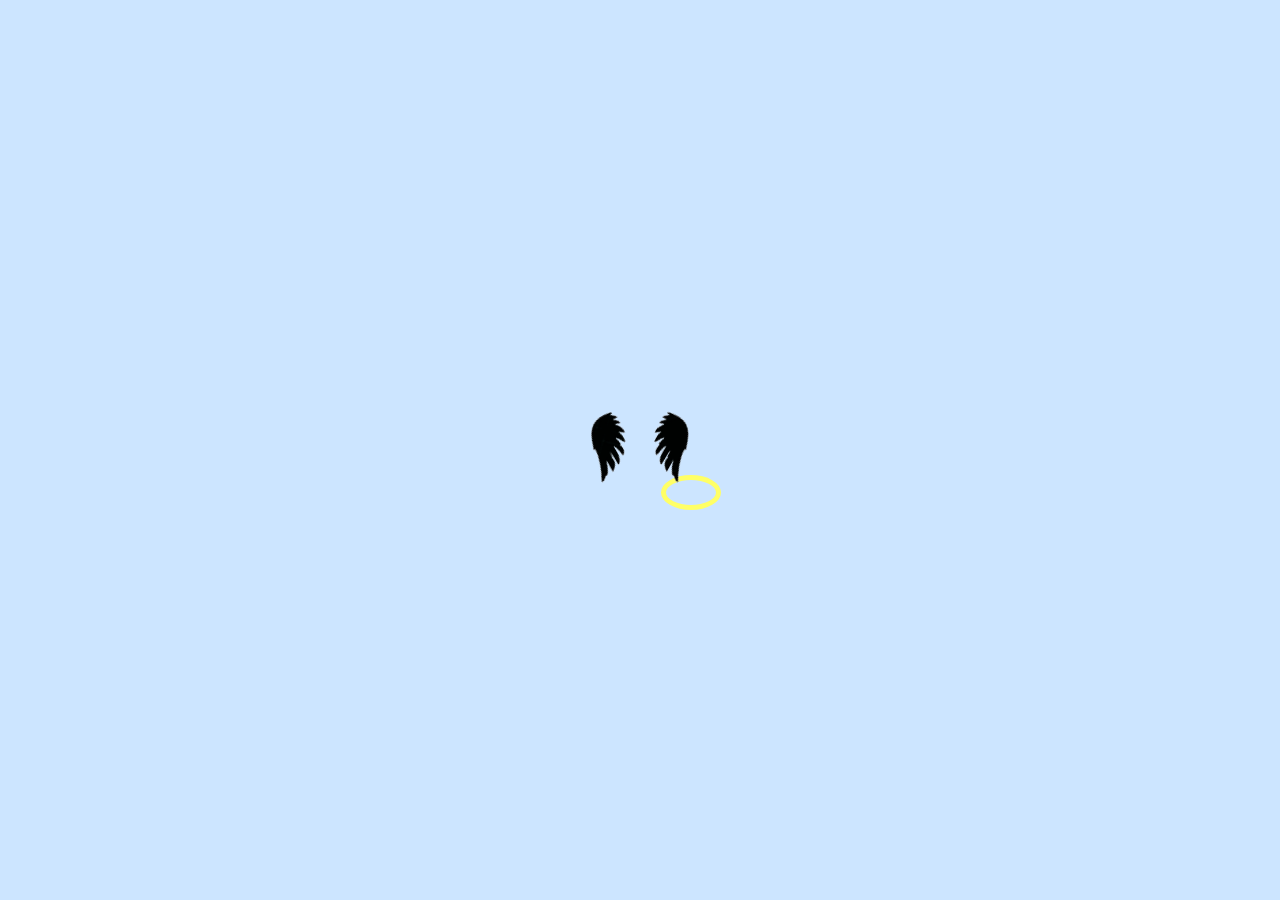
<file: 11_HM/index.html>
<!DOCTYPE html>
<html lang="en">
<head>
    <meta charset="UTF-8">
    <title>Интересно</title>
    <link rel="stylesheet" href="https://cdnjs.cloudflare.com/ajax/libs/font-awesome/5.15.1/css/all.min.css" integrity="sha512-+4zCK9k+qNFUR5X+cKL9EIR+ZOhtIloNl9GIKS57V1MyNsYpYcUrUeQc9vNfzsWfV28IaLL3i96P9sdNyeRssA==" crossorigin="anonymous" />

    <style>
        *{
            margin: 0;
            padding: 0;
            box-sizing: border-box;
        }
        html, body{
            height: 100%;
            width: 100%;
        }
        body{
            display: flex;
            align-items: center;
            justify-content: center;

            background-color: #CCE5FF;
        }

        .heart{
            position: relative;
            height: 90px;
            width: 100px;
            display: flex;
            align-items: center;
            justify-content: center;
        }
        .heart_icon{
            font-size: 100px;
            color: #FF3333;
            transition: 0.2s;
        }
        .heart_icon:hover{
            color: #DE2E2E;
        }
        .heart::before, .heart::after{
            position: absolute;
            z-index: -1;
            top: -10px;
            transition: 1s;
        }
        .heart::before{
            content: url('left_wing.png');
            left: -53px;

            transform-origin: right center;
            transform: rotateZ(-120deg);
        }
        .heart::after{
            content: url('right_wing.png');
            right: -53px;

            transform-origin: left center;
            transform: rotateZ(120deg);
        }
        @keyframes left-wing-animate{
            0%{
                transform: rotateZ(10deg) scale(1.5);
            }
            100%{
                transform: rotateZ(-100deg) scale(1.5);
            }
        }
        @keyframes right-wing-animate{
            0%{
                transform: rotateZ(-10deg) scale(1.5);
            }
            100%{
                transform: rotateZ(100deg) scale(1.5);
            }
        }
        .heart:hover::after, .heart:hover::before{
            animation-duration: 2s;
            animation-delay: 1.1s;
            animation-timing-function: ease-in-out;

            animation-iteration-count: infinite;
            animation-direction: alternate;
        }
        .heart:hover::before{
            transform: rotateZ(10deg) scale(1.5);

            animation-name: left-wing-animate;
            
        }
        .heart:hover::after{
            transform: rotateZ(-10deg) scale(1.5);

            animation-name: right-wing-animate;
        }
        .heart_icon{
            position: relative;
        }
        .heart_icon::after{
            content: '';
            display: block;
            position: absolute;

            top: 25px;
            left: 21px;

            height: 25px;
            width: 50px;
            border-radius: 50%;
            border: 5px solid #FFFF66;

            z-index: -1;

            transition: .6s;
        }
        .heart:hover .heart_icon::after{
            top: -40px;

            animation-name: nimb-animate;
            animation-duration: .5s;
            animation-delay: .7s;
            animation-timing-function: linear;

            animation-iteration-count: infinite;
            animation-direction: alternate;
        }
        @keyframes nimb-animate{
            0%{
                top: -40px;
            }
            100%{
                top: -35px;
            }
        }

    </style>
</head>
<body>
    <div class="heart">
        <i class="fas fa-heart heart_icon"></i>
    </div>
</body>
</html>
</file>
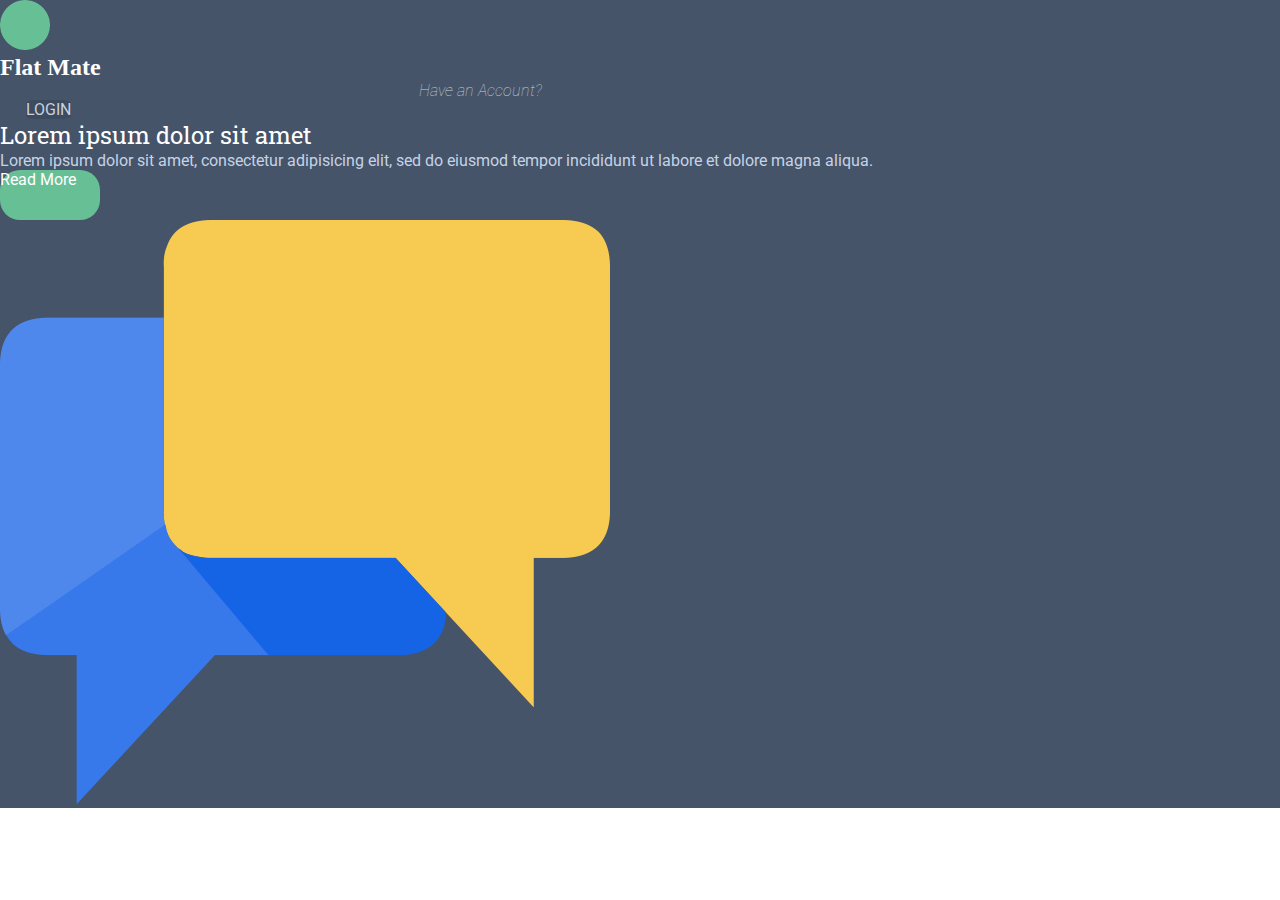
<file: 24_HM/index.html>
<!DOCTYPE html>
<html lang="ru">
<head>
    <meta charset="UTF-8">
    <meta name="viewport" content="width=device-width, initial-scale=1.0">
    <title>Flat Mate bootstrap</title>

    <link href="https://cdn.jsdelivr.net/npm/bootstrap@5.0.0-beta1/dist/css/bootstrap.min.css" rel="stylesheet" integrity="sha384-giJF6kkoqNQ00vy+HMDP7azOuL0xtbfIcaT9wjKHr8RbDVddVHyTfAAsrekwKmP1" crossorigin="anonymous">
    <script src="https://cdn.jsdelivr.net/npm/bootstrap@5.0.0-beta1/dist/js/bootstrap.bundle.min.js" integrity="sha384-ygbV9kiqUc6oa4msXn9868pTtWMgiQaeYH7/t7LECLbyPA2x65Kgf80OJFdroafW" crossorigin="anonymous"></script>
    <link rel="preconnect" href="https://fonts.gstatic.com">
    <link href="https://fonts.googleapis.com/css2?family=Roboto:ital,wght@0,100;0,300;0,400;0,500;0,700;0,900;1,300;1,400;1,500;1,700;1,900&display=swap" rel="stylesheet">
    <link href="https://fonts.googleapis.com/css2?family=Roboto+Slab:wght@100;200;300;400;500;600;700;800;900&display=swap" rel="stylesheet">
    <style>
        *{
            padding: 0;
            margin: 0;
            box-sizing: border-box;
        }
        html, body{
             height: 100%;
        }

        .header{
            background-color: #455469;
        }
        .heaeder__content{

        }
        .login_button{
            width: 70px;
            height: 30px;
            background-color: #3d4b60;
            border-radius: 20%;
            text-decoration: none;
            text-transform: uppercase;
            font-family: Roboto;
            font-weight: 400;
            color: #cad1db;
            margin-left: 2%;
        }
        .login_intro{
            font-family: Roboto;
            font-weight: 100;
            font-style: italic;
            color: #c9ced7;
            text-align: center;
            width: 75%;
        }
        .simple__button{
            display: block;
            width: 100px;
            height: 50px;
            background-color: #67bf95;
            text-decoration: none;
            
            border-radius: 20px;

            font-family: Roboto;
            font-weight: 400;
            color: #ffffff;
        }
        .header__main__text h2{
            font-family: 'Roboto Slab', serif;
            font-weight: 400;
            color: #ffffff;
            margin: 0;
        }
        .header__main__text p{
            font-family: Roboto;
            font-weight: 400;
            color: #c5d2e5;
            margin: 0;
        }
        @media(max-width: 460px)
        {
            .header__main{
                flex-direction: column;
            }
            .header__main__text{
                text-align: center;
                align-items: center;
                margin-bottom: 10%;
            }
        }
    </style>
</head>
<body>
    <div class="header">
        <div class="header__content w-75 mx-auto py-5">
            <div class="header__up d-flex align-items-center justify-content-between mb-5">
                <div class="header__logo d-flex align-items-center">
                    <img src="header_logo.png" style="width: 50px; height: 50px;" alt="">
                    <h2 style="color: #fff;">Flat Mate</h2>
                </div>
                <div class="header__login d-flex align-items-center">
                    <p class="m-0 login_intro">Have an Account?</p>
                    <a href="" class="login_button d-flex align-items-center justify-content-center">
                        <span>login</span>
                    </a>
                </div>
            </div>

            <div class="header__main d-flex align-items-center justify-content-around">
                <div class="header__main__text w-75 d-flex flex-column">
                    <h2>Lorem ipsum dolor sit amet</h2>
                    <p class="w-75 m-0">Lorem ipsum dolor sit amet, consectetur adipisicing elit, sed do eiusmod tempor incididunt ut labore et dolore magna aliqua.</p>
                    <a href="" class="simple__button d-flex align-items-center justify-content-center m-0">
                        <span>Read More</span>
                    </a>
                </div>
                <div class="header__main__img w-50 h-50">
                    <img src="vector_smart_object_13.png" class="w-100 h-100" alt="">
                </div>
            </div>
        </div>
    </div>
</body>
</html>
</file>
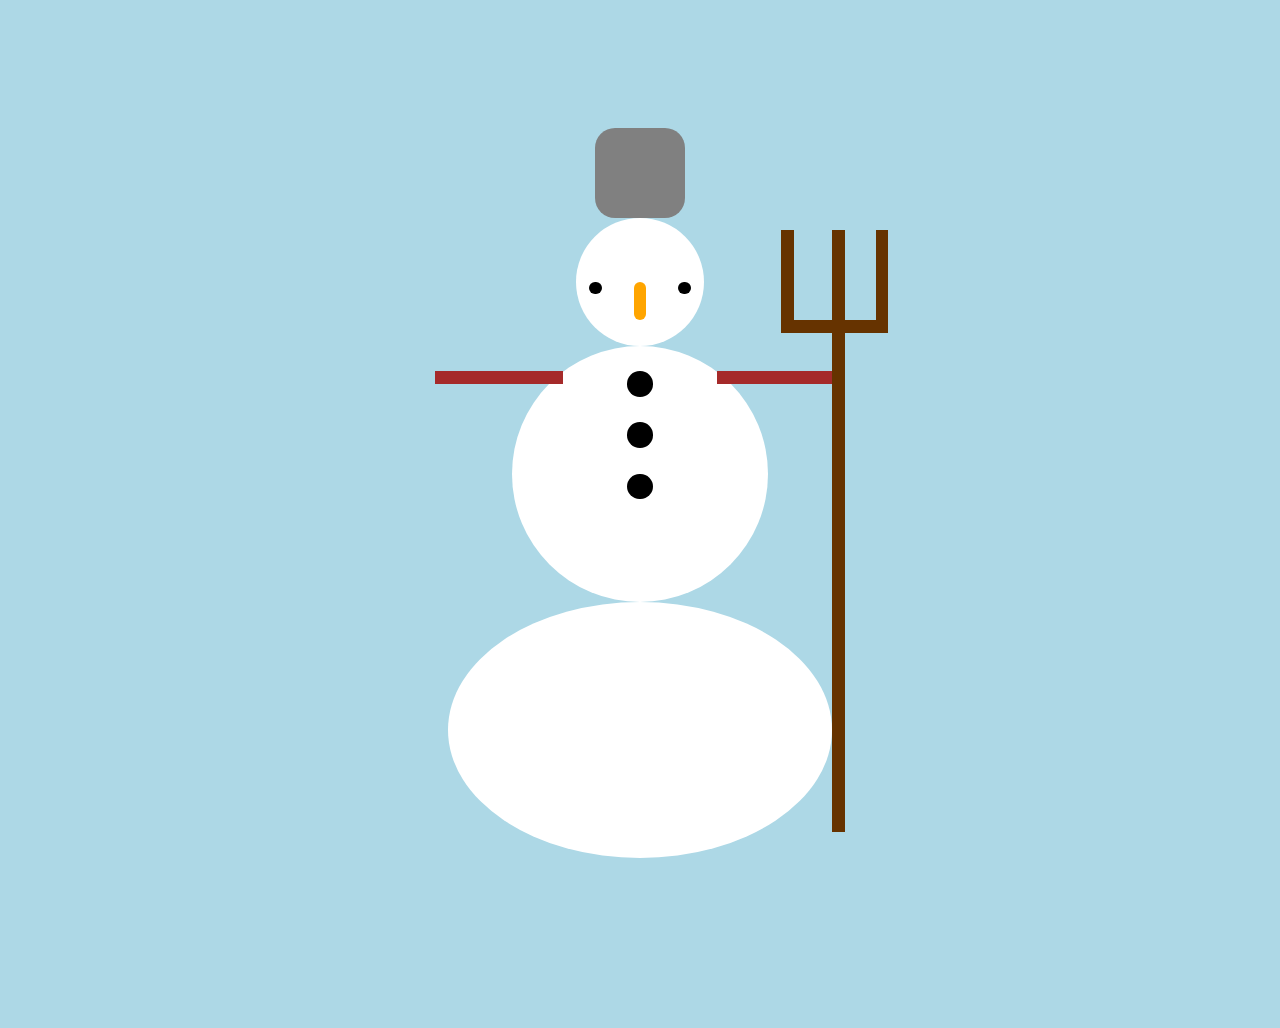
<file: 8_HM/index.html>
<!DOCTYPE html>
<html lang="ru">
    <head>
        <title>8 день</title>
        <link rel="stylesheet" href="style.css">
    </head>
    <body>
        <!-- <div class="filler"></div>
        <div class="pyramide">
            <div class="fisrt_floor"></div>
            <div class="second_floor"></div>
            <div class="third_floor"></div>
        </div> -->

        <!--Четвертое задание-->
        <!-- <div class="first_line line"></div><div class="second_line line"></div><div class="third_line line"></div><div class="fourth_line line"></div> -->

        <!--пятое задание-->
        <!-- <div class="text">Lorem ipsum dolor sit amet consectetur, adipisicing elit. Asperiores perferendis nulla corrupti sit aliquid voluptates pariatur molestiae in quas fuga. Rem unde laudantium nihil error maxime aliquid, dolore voluptas est.</div> -->
        
        <!--шестое задание-->
        <div class="filler"></div>
        <div class="snowman">
            <div class="bucket"></div>
            <div class="first_snowball snowball">
                <div class="eye_left"></div>
                <div class="eye_right"></div>
                <div class="carrot"></div>
            </div>
            <div class="second_snowball snowball">
                <div class="left_arm"></div>
                <div class="shirt_button-1"></div>
                <div class="shirt_button-2"></div>
                <div class="shirt_button-3"></div>
                <div class="right_arm"></div>
                <div class="broom"></div>
                <div class="stick1"></div>
                <div class="stick2"></div>
                <div class="stick3"></div>
                <div class="stick4"></div>
            </div>
            <div class="third_snowball snowball"></div>
        </div>
    </body>
</html>
</file>
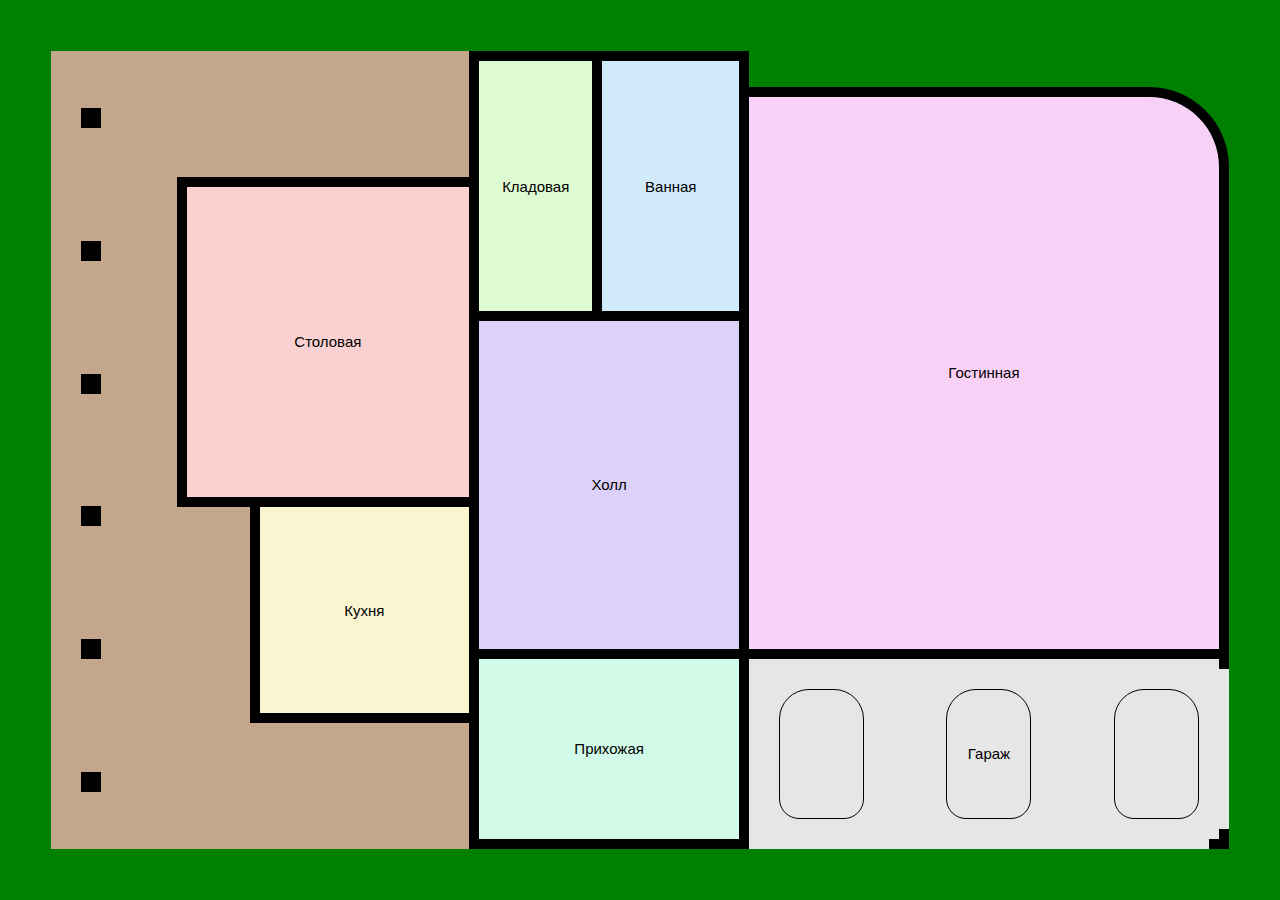
<file: 9_HM/index.html>
<!DOCTYPE html>
<html lang="ru">
    <head>
        <title>Дз 9 для 04,01,2020</title>
        <link rel="stylesheet" href="style.css">
        <script src="measure.js"></script>
    </head>
    <body>
        <div class="flat">
            <div class="flat___left_part">
                <div class="terrace measurable">
                    <div class="size-x size"></div>
                    <div class="size-y size"></div>

                    <div class="terrace__pillars">
                        <div></div>
                        <div></div>
                        <div></div>
                        <div></div>
                        <div></div>
                        <div></div>
                    </div>
                    <div class="terrace__rooms">
                        <div class="dining measurable">Столовая
                            <div class="size-x size"></div>
                            <div class="size-y size"></div>
                        </div>
                        <div class="kitchen measurable">Кухня
                            <div class="size-x size"></div>
                            <div class="size-y size"></div>
                        </div>
                    </div>
                </div>
            </div>
            <div class="flat__centre_part">
                <div class="centre__up">
                    <div class="storage measurable">Кладовая
                        <div class="size-x size"></div>
                        <div class="size-y size"></div>
                    </div>
                    <div class="bathroom measurable">Ванная
                        <div class="size-x size"></div>
                        <div class="size-y size"></div>
                    </div>
                </div>
                <div class="hall measurable">Холл
                    <div class="size-x size"></div>
                    <div class="size-y size"></div>
                </div>
                <div class="entry measurable">Прихожая
                    <div class="size-x size"></div>
                    <div class="size-y size"></div>
                </div>
            </div>
            <div class="flat__right_part">
                <div class="guest measurable">Гостинная
                    <div class="size-x size"></div>
                    <div class="size-y size"></div>
                </div>
                <div class="garage measurable">Гараж
                    <div class="size-x size"></div>
                    <div class="size-y size"></div>

                    <div class="garage-pillars">
                        <div class="garage-pillar garage-pillar-top"></div>
                        <div class="garage-pillar garage-pillar-bottom-1"></div>
                        <div class="garage-pillar garage-pillar-bottom-2"></div>
                    </div>

                    <div class="cars">
                        <div class="spot">
                            <div class="car"></div>
                        </div>
                        <div class="spot">
                            <div class="car"></div>
                        </div>
                        <div class="spot">
                            <div class="car"></div>
                        </div>
                        <div class="spot">
                            <div class="car"></div>
                        </div>
                    </div>
                </div>
            </div>
        </div>
    </body>
</html>
</file>
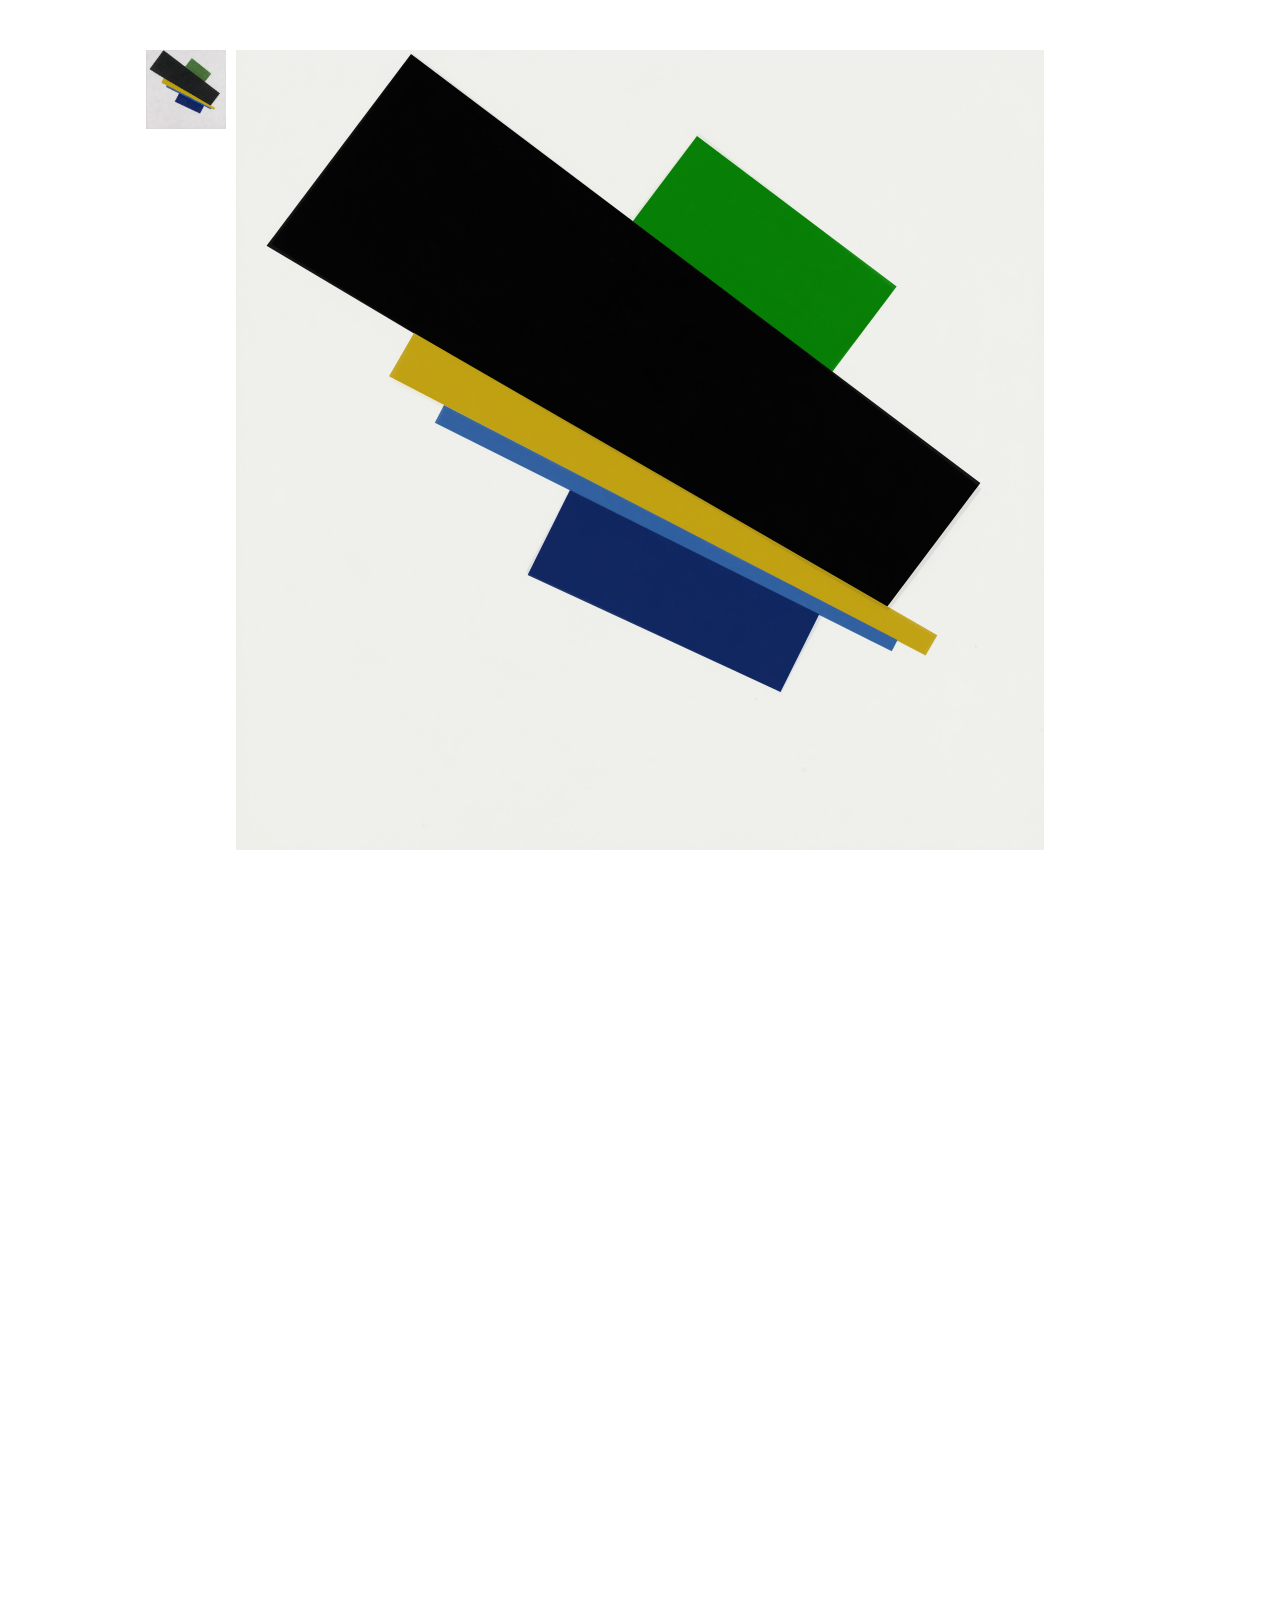
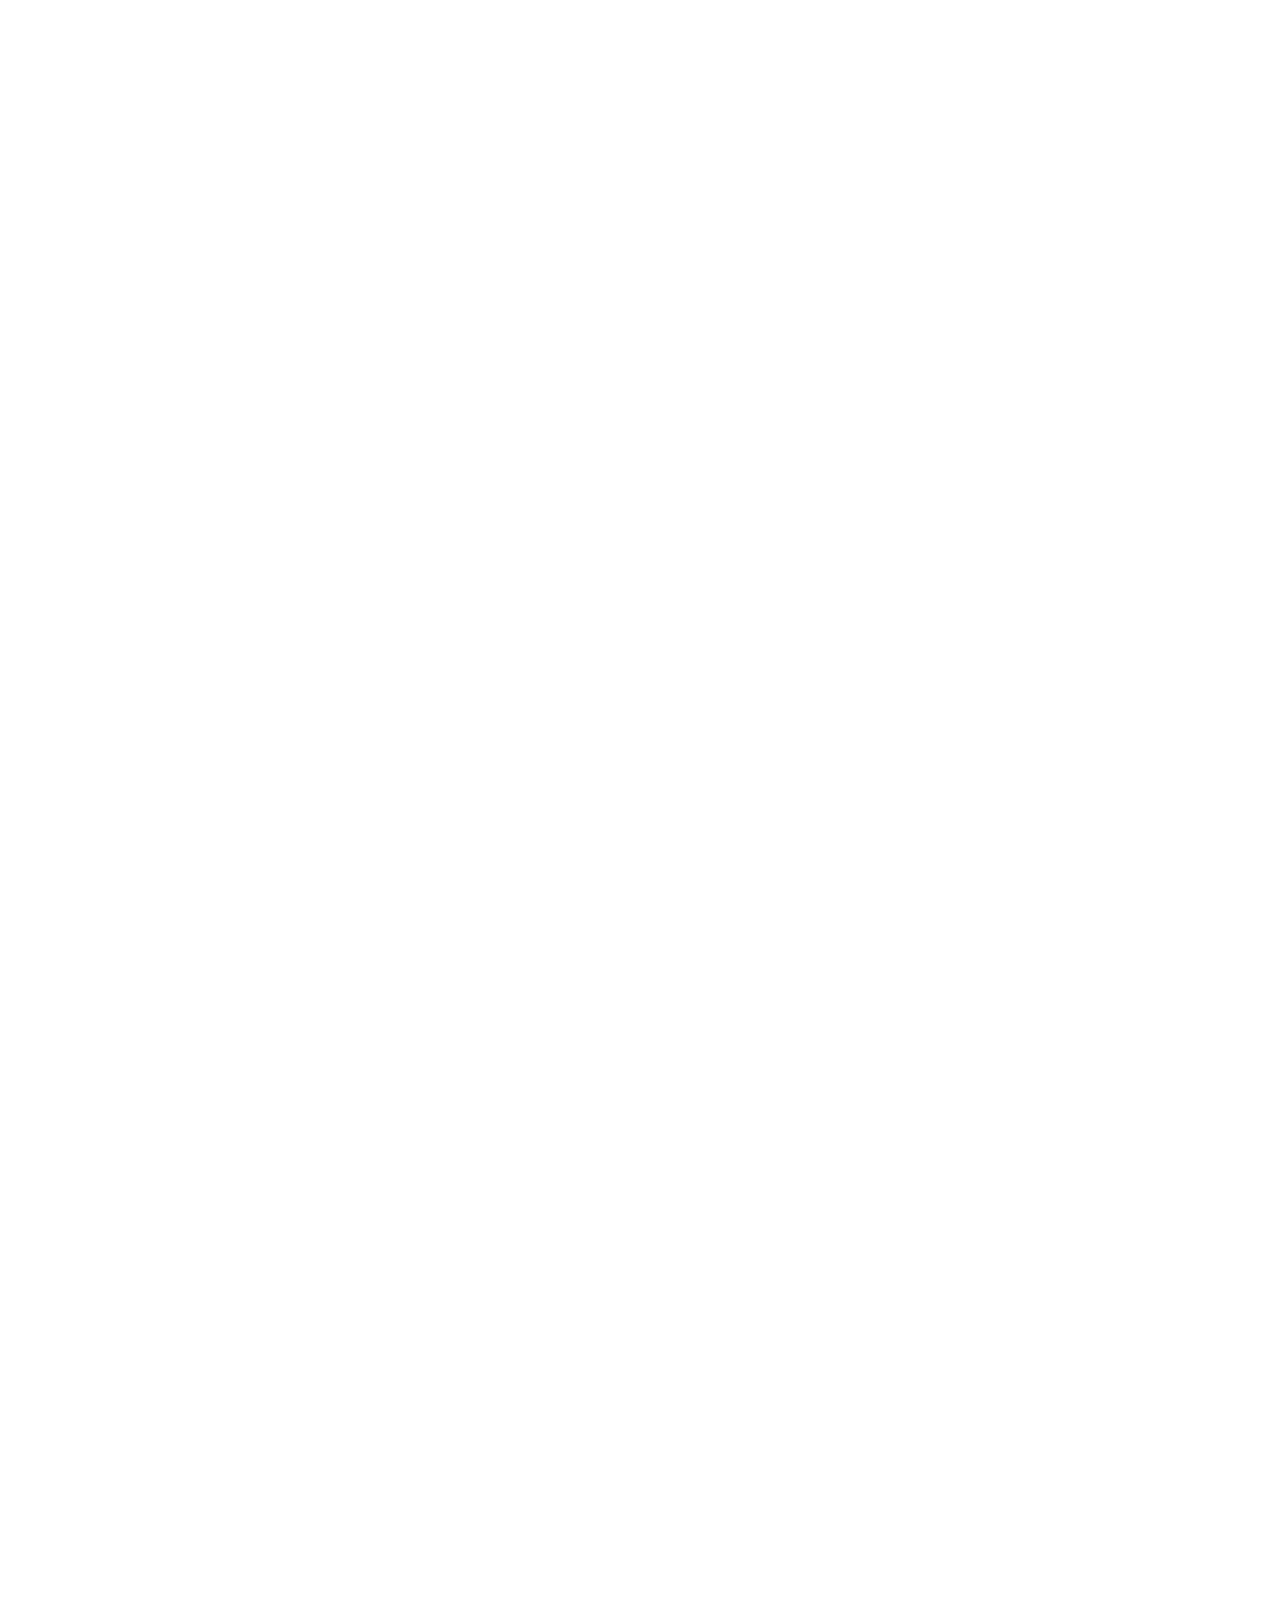
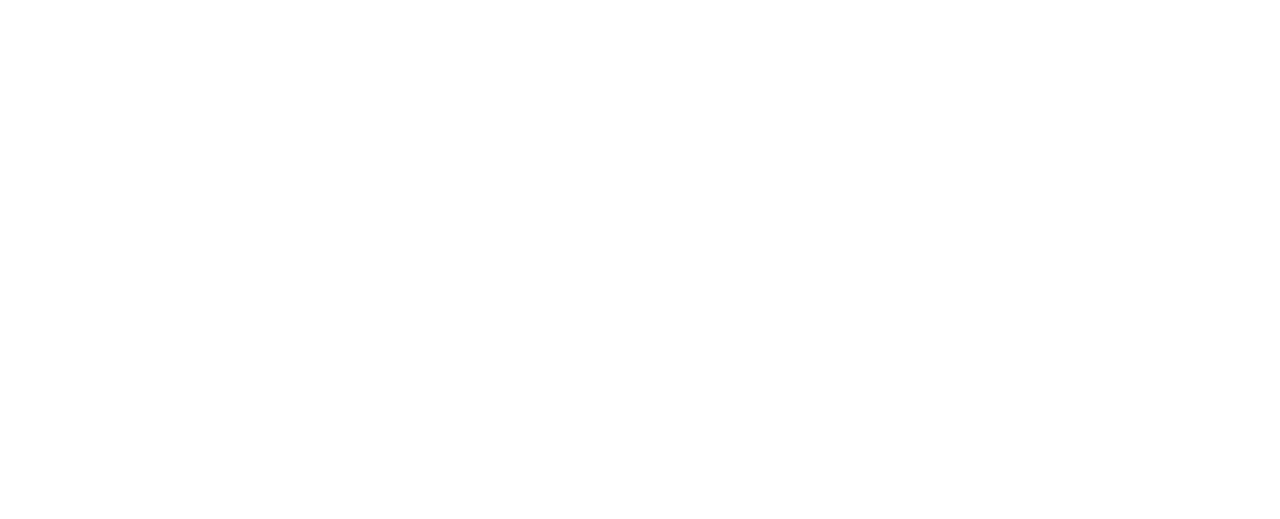
<file: 10_HM/painting.html>
<!DOCTYPE html>
<html lang="en">
<head>
  <meta charset="UTF-8">
  <title>Малевич</title>
  <style>
    * {
      box-sizing: border-box;
      padding: 0;
      margin: 0;
    }

    html {
      height: 100%;
    }

    body {
      min-height: 100%;
      display: flex;
      align-items: center;
      justify-content: center;
    }

    .easel{
      height: 800px;
      position: relative;
    }

    .palette {
      position: absolute;
      top: 0;
      left: 0;
      width: 80px;
      transform: translateX(-100%) translateX(-10px)
    }

    .reference {
      position: relative;
      z-index: 2;
      height: 100%;
      opacity: 0.1;
    }

    .canvas {
      position: absolute;
      top: 0;
      right: 0;
      bottom: 0;
      left: 0;
      z-index: 1;

      background-color: #f1f2ec;
    }


    .shape {
      position: absolute;
      top: 0;
      left: 0;
      width: 100px;
      height: 100px;

      background-color: grey;
    }


    /* изи */
    .rect1 {
      transform-origin: top left;
      transform: translate(190px, 190px) rotateZ(-45deg) scale(1.2, 0.8);
      background-color: #efa601;
    }
    .rect2-parent{
      perspective: 250px;
    }
    .rect2{
      transform-origin: top left;
      transform: translate(125px, 369px) rotateZ(-44deg) scale(3.7, .27) rotateY(-25deg);
      background-color: #170b3b;
    }
    .rect3-parent{
      perspective: 250px;
      perspective-origin: left center;
    }
    .rect3{
      background-color: #020202;
      transform: translate(204px, 309px) rotateZ(-33deg) rotateY(180deg) rotateX(7deg) scale(0.99, .93);
    }
    .rect4{
      transform-origin: top left;
      transform: translate(197px, 456px) rotateZ(-33deg) scale(3.15, 0.86);
      background-color: #e42d03;
    }
    .rect5{
      transform-origin: top left;
      transform: translate(435px, 404px) rotateZ(-33deg) scale(1.75, .87);
      background-color: #000000;
    }
    .rect6{
      transform-origin: top left;
      transform: translate(383px, 522px) scale(2.37, 2.39) rotateZ(-1.2deg);
      background-color: #d99e02;
    }





    /* медиум */
    .rect1_1{
      transform-origin: top left;
      transform: translate(179px, 37px) scale(2.75, 2.72);
      background-color: #000000;
    }
    .rect2_1{
      transform-origin: top left;
      transform: translate(47px, 352px) scale(1.1, 1.75);
      background-color: #f7ac04;
    }
    .rect3_1{
      transform-origin: top left;
      transform: translate(119px, 527px) scale(.7, .63);
      background-color: #8f3d0a;
    }
    .rect4_1{
      transform-origin: top left;
      transform: translate(183px, 445px) scale(.9, .87);
      border-radius: 50%;
      border: 18px solid;
      border-color: #8d4218;
      background-color: transparent;
    }
    .rect5_1-parent{
      perspective: 250px;
      perspective-origin: top left;
    }
    .rect5_1{
      transform-origin: top left;
      transform: translate(266px, 577px) rotateZ(-35deg) scale(2.25, 21) rotateX(-75.5deg);
      background-color: #1c3c62;
    }
    .rect6_1{
      transform-origin: top left;
      transform: translate(457px, 692.5px) rotateZ(-38.5deg) scale(1.58, .46);
      background-color: #000000;
    }



    /* хард   */
    .rect1_2{
      transform-origin: top left;
      transform: translate(461px, 86px) rotateZ(37deg) scale(2.5, 1.07);
      background-color: green;
    }
    .rect2_2-parent{
      perspective: 500px;
      perspective-origin: right center;
      transform-origin: left top;
      transform: translate(175px, 4px) rotateZ(37deg) scale(7.15, 2);
    }
    .rect2_2{
      transform-origin: left top;
      transform: rotateY(135deg) scale(3.4, 1.2);
      background-color: #000;
    }
    .rect3_2-parent{
      perspective: 500px;
      perspective-origin: right center;
      transform-origin: top left;
      transform: translate(178px, 283px) rotateZ(30deg) scale(6, .5);
    }
    .rect3_2{
      transform-origin: left top;
      transform: rotateY(141deg) scale(9, 1);
      background-color: #c1a214;
    }
    .rect4_2-parent{
      perspective: 1000px;
      perspective-origin: right center;
      transform-origin: top left;
      transform: translate(208px, 355px) rotateZ(27.4deg) scale(5.1, .2);
    }
    .rect4_2{
      transform-origin: left top;
      transform: rotateY(118.4deg) scale(6.85, 1);
      background-color: #3361a0;
    }
    .rect5_2-parent{
      perspective: 1000px;
      perspective-origin: right center;
      transform-origin: left top;
      transform: translate(334px, 440px) rotateZ(26.5deg) scale(2.8, .95);
    }
    .rect5_2{
      transform-origin: left top;
      transform: rotateY(71deg);
      background-color: #112760;
    }
  </style>
</head>
<body>
  <!-- изи -->
  <!-- <div class="easel">
    <img class="palette" src="easy.jpg"/>
    <img class="reference" src="easy.jpg">
    <div class="canvas">
      <div class="shape rect1"></div>
      <div class="rect2-parent">
        <div class="shape rect2"></div>
      </div>
      <div class="rect3-parent">
        <div class="shape rect3"></div>
      </div>
      <div class="shape rect4"></div>
      <div class="shape rect5"></div>
      <div class="shape rect6"></div>
    </div>
  </div> -->

  <!-- медиум -->
  <!-- <div class="easel">
    <img class="palette" src="medium.jpg"/>
    <img class="reference" src="medium.jpg">
    <div class="canvas">
      <div class="shape rect1_1"></div>
      <div class="shape rect2_1"></div>
      <div class="shape rect3_1"></div>
      <div class="shape rect4_1"></div>
      <div class="rect5_1-parent">
        <div class="shape rect5_1"></div>
      </div>
      <div class="shape rect6_1"></div>
    </div>
  </div> -->

  <!-- хард -->
  <div class="easel">
    <img class="palette" src="hard.jpg"/>
    <img class="reference" src="hard.jpg">
    <div class="canvas">
      <div class="shape rect1_2"></div>
      <div class="rect2_2-parent parent">
        <div class="shape rect2_2"></div>
      </div>
      <div class="rect3_2-parent parent">
        <div class="shape rect3_2"></div>
      </div>
      <div class="rect4_2-parent parent">
        <div class="shape rect4_2"></div>
      </div>
      <div class="rect5_2-parent parent">
        <div class="shape rect5_2"></div>
      </div>
    </div>
  </div>
</body>
</html>
</file>
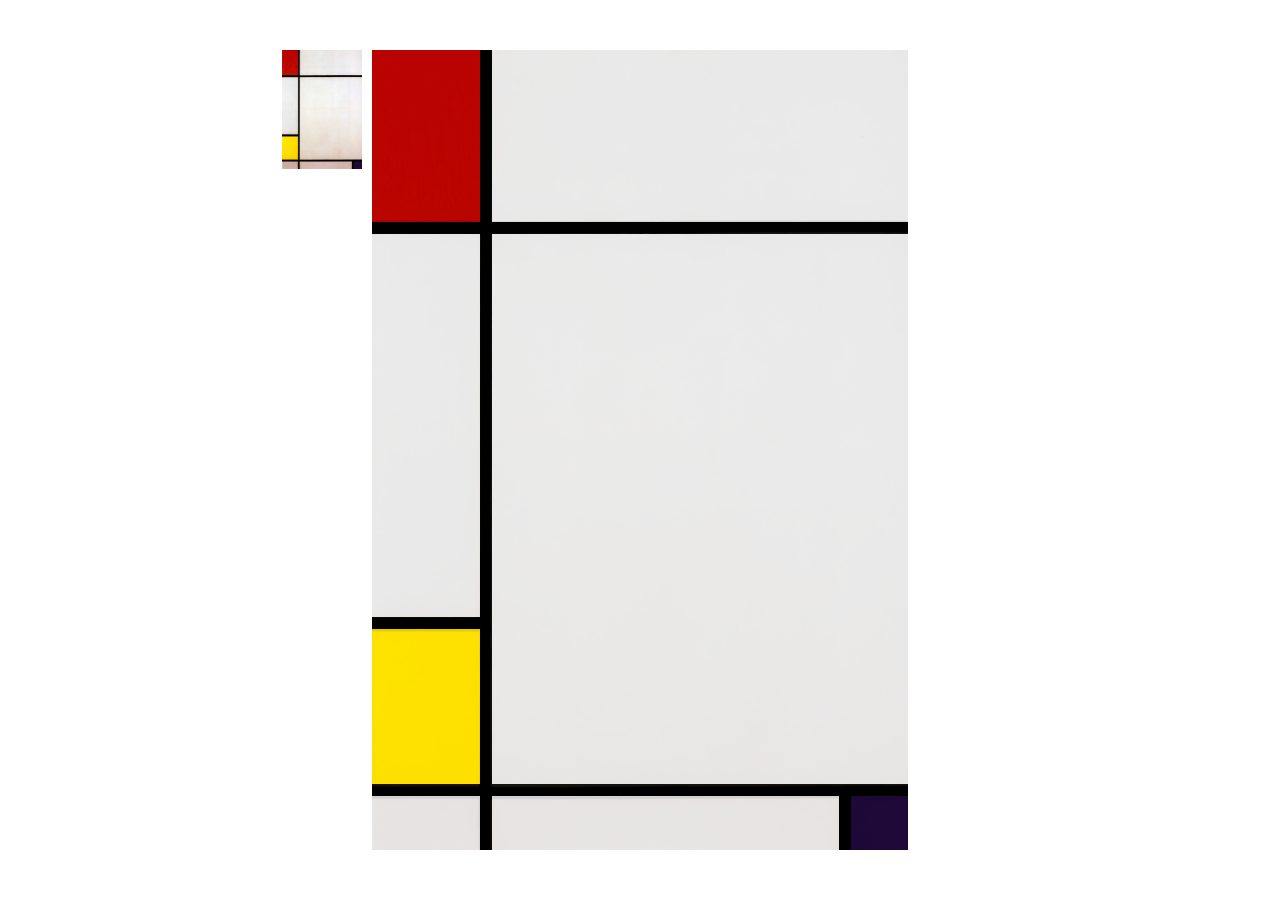
<file: 12_HM/painting.html>
<!DOCTYPE html>
<html lang="ru">
<head>
  <meta charset="UTF-8">
  <title>12 ДЗ</title>
  <style>
    * {
      box-sizing: border-box;
      padding: 0;
      margin: 0;
    }

    html {
      height: 100%;
    }

    body {
      min-height: 100%;
      display: flex;
      align-items: center;
      justify-content: center;
    }

    .easel {
      height: 800px;
      position: relative;
    }

    .palette {
      position: absolute;
      top: 0;
      left: 0;
      width: 80px;
      transform: translateX(-100%) translateX(-10px)
    }

    .reference {
      position: relative;
      z-index: 2;
      height: 100%;
      opacity: 0.1;
    }

    .canvas {
      position: absolute;
      top: 0;
      right: 0;
      bottom: 0;
      left: 0;
      z-index: 1;
      background-color: black;

      display: grid;
      grid-template-rows: 172px 1fr 155px 54px;
      grid-template-columns: 108px 1fr 57px;

      row-gap: 12px;
      column-gap: 12px;


    }

    .rect-1{
      background: #b90400;
      grid-area: 1/1;
    }
    .rect-2{
      background: #e9e9e9;
      grid-area: 1 / 2 / span 1 / span 2;
    }
    .rect-3{
      background: #e9e9e9;
      grid-area: 2 / 1 / span 1 / span 1;
    }
    .rect-4{
      background: #e9e9e9;
      grid-area: 2 / 2 / span 2 / span 2;

      cursor: pointer;
    }
    .rect-5{
      background: #fee101;
      grid-area: 3 / 1;
    }
    .rect-6{
      background: #e9e9e9;
      grid-area: 4 / 1;
    }
    .rect-7{
      background: #e9e9e9;
      grid-area: 4 / 2;
    }
    .rect-8{
      background: #1f0a39;
      grid-area: 4 / 3;
    }



    /*easy*/
    .canvas-1{
      position: absolute;
      top: 0;
      right: 0;
      bottom: 0;
      left: 0;
      z-index: 1;
      background-color: black;

      display: grid;
      grid-template-rows: 7.4fr 4fr 5.3fr 0.7fr;
      grid-template-columns: 0.42fr 1.559fr 1.4fr 1fr;

      row-gap: 16px;
      column-gap: 12px;
    }
    .rect-1_1{
      grid-area: 1 / 1 / span 1 / span 2;
      background-color: red;
    }
    .rect-2_1{
      grid-area: 1 / 3 / span 1 / span 2;
      background-color: #e9e9e9;
    }
    .rect-3_1{
      grid-area: 2 / 1 / span 1 / span 2;
      background-color: #e9e9e9;
    }
    .rect-4_1{
      grid-area: 2 / 3 / span 1 / span 2;
      background-color: #e9e9e9;
    }
    .rect-5_1{
      grid-area: 3 / 1 / span 2 / span 1;
      background-color: yellow;
    }
    .rect-6_1{
      grid-area: 3 / 2 / span 2 / span 1;
      background-color:  #e9e9e9;
    }
    .rect-7_1{
      grid-area: 3 / 3;
      background-color:  blue;
    }
    .rect-8_1{
      grid-area: 3 / 4 / span 2 / span 1;
      background-color:   #e9e9e9;
    }
    .rect-9_1{
      grid-area: 4 / 3 ;
      background-color:   #e9e9e9;
    }



    /*hard*/
    .canvas-2{
      position: absolute;
      top: 0;
      right: 0;
      bottom: 0;
      left: 0;
      z-index: 1;
      background-color: black;

      display: grid;
      grid-template-rows: .45fr 1.7fr 1.1fr 1.5fr .8fr;
      grid-template-columns: 0.4fr .6fr 1.34fr .82fr .2fr;

      row-gap: 20px;
      column-gap: 19px;
    }
    .rect-1-2{
      grid-area: 1 / 1 / span 1 / span 2;
      background-color:   #e9e9e9;
    }
    .rect-2-2{
      grid-area: 1 / 3 / span 2 / span 3;
      background-color:   blue;
    }
    .rect-3-2{
      grid-area: 2 / 1 / span 2 / span 2;
      background-color:   #e9e9e9;
    }
    .rect-4-2{
      grid-area: 3 / 3 ;
      background-color:   blue;
    }
    .rect-5-2{
      grid-area: 3 / 4 / span 1 / span 2;
      background-color:   blue;
    }
    .rect-6-2{
      grid-area: 4 / 1 ;
      background-color:   red;
    }
    .rect-7-2{
      grid-area: 4 / 2 ;
      background-color:   black;
    }
    .rect-8-2{
      grid-area: 4 / 3 ;
      background-color:   #e9e9e9;
    }
    .rect-9-2{
      grid-area: 4 / 4 ;
      background-color:   #e9e9e9;
    }
    .rect-10-2{
      grid-area: 4 / 5 / span 2 / span 1;
      background-color:   #e9e9e9;
    }
    .rect-11-2{
      grid-area: 5 / 1 / span 1 / span 3;
      background-color:   #e9e9e9;
    }
    .rect-12-2{
      grid-area: 5 / 4 ;
      background-color:   yellow;
    }
    .frs{
      z-index: 5;
      position: absolute;
      background-color: #e9e9e9;
    }
    .free-space-1{
      bottom: 0;
      right: 35px;
      height: 35px;
      width: 20px;
    }
    .free-space-2{
      bottom: 0;
      right: 200px;
      height: 12px;
      width: 20px;
    }
    .free-space-3{
      left: 0;
      bottom: 104px;
      height: 20px;
      width: 22px;
    }
  </style>
</head>
<body>
  <!--easy-->
  <div class="easel">
    <img class="palette" src="easy.jpg"/>
    <img class="reference" src="easy.jpg">
    <div class="canvas">
      <div class="rect-1"></div>
      <div class="rect-2"></div>
      <div class="rect-3"></div>
      <div class="rect-4"></div>
      <div class="rect-5"></div>
      <div class="rect-6"></div>
      <div class="rect-7"></div>
      <div class="rect-8"></div> 
    </div>
  </div>

  <!--medium-->
  <!-- <div class="easel">
    <img class="palette" src="medium.jpg"/>
    <img class="reference" src="medium.jpg">
    <div class="canvas-1">
      <div class="rect-1_1"></div>
      <div class="rect-2_1"></div>
      <div class="rect-3_1"></div>
      <div class="rect-4_1"></div>
      <div class="rect-5_1"></div>
      <div class="rect-6_1"></div>
      <div class="rect-7_1"></div>
      <div class="rect-8_1"></div> 
      <div class="rect-9_1"></div> 
    </div>
  </div> -->

  <!--hard-->
  <!-- <div class="easel">
    <img class="palette" src="hard.jpg"/>
    <img class="reference" src="hard.jpg">
    <div class="canvas-2">
      <div class="rect-1-2"></div>
      <div class="rect-2-2"></div>
      <div class="rect-3-2"></div>
      <div class="rect-4-2"></div>
      <div class="rect-5-2"></div>
      <div class="rect-6-2"></div>
      <div class="rect-7-2"></div>
      <div class="rect-8-2"></div>
      <div class="rect-9-2"></div>
      <div class="rect-10-2"></div>
      <div class="rect-11-2"></div>
      <div class="rect-12-2"></div>
    </div>
    <div class="free-space-1 frs"></div>
    <div class="free-space-2 frs"></div>
    <div class="free-space-3 frs"></div>
  </div> -->
</body>
</html>
</file>
<file: 8_HM/style.css>
*{
    box-sizing: border-box;
    margin: 0;
    padding: 0;
}
html{
    height: 100%;
    width: 100%;
}
body{
    height: 100%;
    width: 100%;
    margin: 0;
}
/*первое задание*/
/* html{
    height: 100%;
    width: 100%;
    position: relative;
    padding: 20px;
}
body{
    height: 100%;
    width: 100%;
    border: 20px solid black;
    background-color: #fff;
}
body::before{
    content: '';
    width: 100%;
    height: 100%;
    display: block;
    background-color: orange;
} */

/*второе задание*/
/* .in{
    height: 50%;
    width: 100%;
    background-color: #fff;
    padding: 30px;
}
.in::before{
    content: '';
    width: 300px;
    height: 100%;
    background-color: #000;
    left: 0;
    display: block;
    margin-right: auto;
}
.yan{
    height: 50%;
    width: 100%;
    background-color: #000;
    padding: 30px;
}
.yan::before{
    content: '';
    width: 300px;
    height: 100%;
    background-color: #fff;
    margin-left: auto;
    display: block;
} */

/*третье задание*/
/* .filler{
    height: 100%;
    width: 100%;
    background-color: lightblue;
}
.pyramide{
    width: 100%;
    background-color: lightblue;
    margin-top: -300px;
}
div{
    height: 100px;
    background-color: blanchedalmond;
}
.fisrt_floor{
    width: 100px;
    margin-right: auto;
    margin-left: auto;
}
.second_floor{
    width: 200px;
    margin-left: auto;
    margin-right: auto;
}
.third_floor{
    width: 300px;
    margin-left: auto;
    margin-right: auto;
} */

/*четвертое задание*/
/* .line{
    width: 25%;
    height: 100%;
    display: inline-block;
}
.first_line{
    background-color: cyan;
}
.second_line{
    background-color: magenta;
}
.third_line{
    background-color: yellow;
}
.fourth_line{
    background-color: black;
} */

/*пятое задание*/
/* .text{
    max-width: 600px;
    min-width: 250px;

    min-height: 200px;
    max-height: 500px;

    padding: 20px;

    margin-left: auto;
    margin-right: auto;
    margin-top: 50px;

    background-color: green;
    
    box-sizing: border-box;
    
    overflow: auto;
} */

/*шестое задание*/
body{
    background-color: lightblue;
}
.snowman{
    margin-top: 10%;
}
.snowball{
    background-color: #fff;
    margin: 0 auto;
    border-radius: 50%;
}
.bucket{
    width: 7%;
    padding-bottom: 7%;
    border-radius: 20px;
    background-color: gray;
    margin: 0 auto;
}
.first_snowball{
    width: 10%;
    padding-bottom: 10%;
    position: relative;
}
.eye_left, .eye_right{
    background-color: #000;
    width: 10%;
    padding-bottom: 10%;
    border-radius: 50%;
    position: absolute;
    top: 50%;
}
.carrot{
    width: 10%;
    height: 30%;
    background-color: orange;
    border-radius: 20px;
    top: 50%;
    left: 45%;
    position: absolute;
}
.eye_left{
    left: 10%;
}
.eye_right{
    right: 10%;
}
.second_snowball{
    width: 20%;
    padding-bottom: 20%;
    position: relative;
}
.left_arm, .right_arm{
    position: absolute;
    height: 5%;
    width: 50%;
    top: 10%;
    background-color: brown;
}
.left_arm{
    left: -30%;
}
.right_arm{
    right: -30%;
}

.broom{
    height: 200%;
    width: 5%;
    position: absolute;
    top: -10%;
    right: -30%;
    background-color: #663300;
}
.stick1, .stick2, .stick3, .stick4{
    position: absolute;
    background-color: #663300;
}
.stick1{
    width: 40%;
    height: 5%;
    right: -47%;
    top: -10%;
}
.stick2, .stick3, .stick4{
    height: 40%;
    width: 5%;
    top: -45%;
}
.stick2{
    right: -47%;
}
.stick3{
    right: -30%;
}
.stick4{
    right: -10%;
}
.shirt_button-1, .shirt_button-2, .shirt_button-3{
    background-color: #000;
    width: 10%;
    position: absolute;
    left: 45%;
    padding-bottom: 10%;
    border-radius: 50%;
}
.shirt_button-1{
    top: 10%;
}
.shirt_button-2{
    top: 30%;
}
.shirt_button-3{
    top: 50%;
}
.third_snowball{
    width: 30%;
    padding-bottom: 20%;
}
</file>
<file: 9_HM/style.css>
body {
    font: 400 15px  Arial, sans-serif;
}

.lawn {
    background-color: hsl(120, 58%, 33%);
}

.terrace {
    background-color: hsl(28, 32%, 66%);
}

.dining {
    background-color: hsl(0, 80%, 90%);
}

.kitchen {
    background-color: hsl(51, 80%, 90%);
}

.storage {
    background-color: hsl(102, 80%, 90%);
} 

.bathroom {
    background-color: hsl(204, 80%, 90%);
} 

.hall {
    background-color: hsl(255, 80%, 90%);
}

.entry {
    background-color: hsl(153, 80%, 90%);
}

.guest {
    background-color: hsl(306, 80%, 90%);

    max-width: 500px;
    border-radius: 0 80px 0 0;
    flex-grow: 1;

    border-top: 10px solid black;
    border-right: 10px solid black;
}

.garage {  
    background-color: hsl(0, 0%, 90%);
}
*{
    margin: 0;
    padding: 0;
    box-sizing: border-box;
}
body, html{
    width: 100%;
    height: 100%;
}
.terrace__rooms{
    width: 100%;
    display: flex;
    flex-direction: column;
    height: 100%;
    align-items: flex-end;
}
.lawn, .dining, .kitchen, .storage, .bathroom, .hall, .entry, .guest, .garage{
    display: flex;
    justify-content: center;
    align-items: center;
}

.dining{
    width: 100%;
    height: 100%;
    flex: 2 2 auto;

    border-left: 10px solid black;
    border-top: 10px solid black;
    border-bottom: 10px solid black;
}
.kitchen{
    height: 100%;
    width: 75%;
    flex: 3 3 auto;
    border-left: 10px solid black;
    border-bottom: 10px solid black;
}
.terrace{
    position: relative;
    display: flex;
    flex-direction: row;
    justify-content: space-between;
    height: 100%;
    padding: 30% 0 30% 30%;
}
.terrace__pillars{
    left: 30px;
    top: 0;
    height: 100%;
    position: absolute;

    display: flex;
    flex-direction: column;
    justify-content: space-around;
}
.terrace__pillars div{
    border: 10px solid black;
}
.garage, .entry{
    height: 200px;
}
.entry{
    border-left: 10px solid black;
    border-bottom: 10px solid black;
    border-right: 10px solid black;
    border-top: 10px solid black;
}
.garage{
    border-top: 10px solid #000;
    position: relative;
}
.cars{
    position: absolute;
    top: 0;
    right: 0;
    left: 0;
    bottom: 0;

    display: flex;
    justify-content: space-between;
    overflow: hidden;
    z-index: 2;
    flex-wrap: wrap;
}
.spot{
    flex: 0 0 145px;
    padding: 30px;
    height: 100%;
}
.car{
    width: 100%;
    height: 100%;
    border: 1px solid black;
    border-radius: 30px 30px 20px 20px;
}
.flat{
    height: 100%;
    width: 100%;
    background-color: green;
    padding: 4%;
    display: flex;
}
.flat__centre_part{
    max-width: 280px;
}
.flat___left_part, .flat__centre_part, .flat__right_part{
    display: flex;
    flex-direction: column;
    height: 100%;
    width: 25%;
}
.flat___left_part{
    flex: 2 2 auto;
}
.flat__right_part{
    padding-top: 3%;
    flex: 3 3 auto;
}
.centre__up{
    display: flex;
    flex-direction: row;
}
.storage{
    flex: 3.5 3.5 auto;

    border-left: 10px solid black;
    border-top: 10px solid black;
    border-right: 10px solid black;
} 
.bathroom{
    flex: 6.5 6.5 auto;

    border-top: 10px solid black;
    border-right: 10px solid black;
}
.hall{
    flex: 4 4 auto;
    border-left: 10px solid black;
    border-right: 10px solid black;
    border-top: 10px solid black;
}
.centre__up{
    flex: 3 3 auto;
}

.measurable{
    position: relative;
}

.size{
    position: absolute;
    background-color: #000;
    border-radius: 0 0 5px 5px;
    padding: 4px;
    color: #fff;
    display: none;
}
.measurable:hover>.size{
    display: block;
}
.size-x {
    top: 0;
    left: 50%;
}
.size-y{
    top: 50%;
    left: 0;
    transform-origin: top left; transform: rotateZ(-90deg) translate(-50%, 0);
}

.garage-pillars{
    position: absolute;
    top: 0;
    right: 0;
    bottom: 0;
}
.garage-pillar{
    background-color: #000;
} 
.garage-pillar-top{
    position: absolute;
    top: 0;
    right: 0;
    width: 10px;
    height: 10px;
}
.garage-pillar-bottom-1, .garage-pillar-bottom-2{
    position: absolute;
    bottom: 0;
    width: 10px;
}
.garage-pillar-bottom-1{
    right: 10px;
    height: 10px;
}
.garage-pillar-bottom-2{
    height: 20px;
    right: 0;
}
</file>
